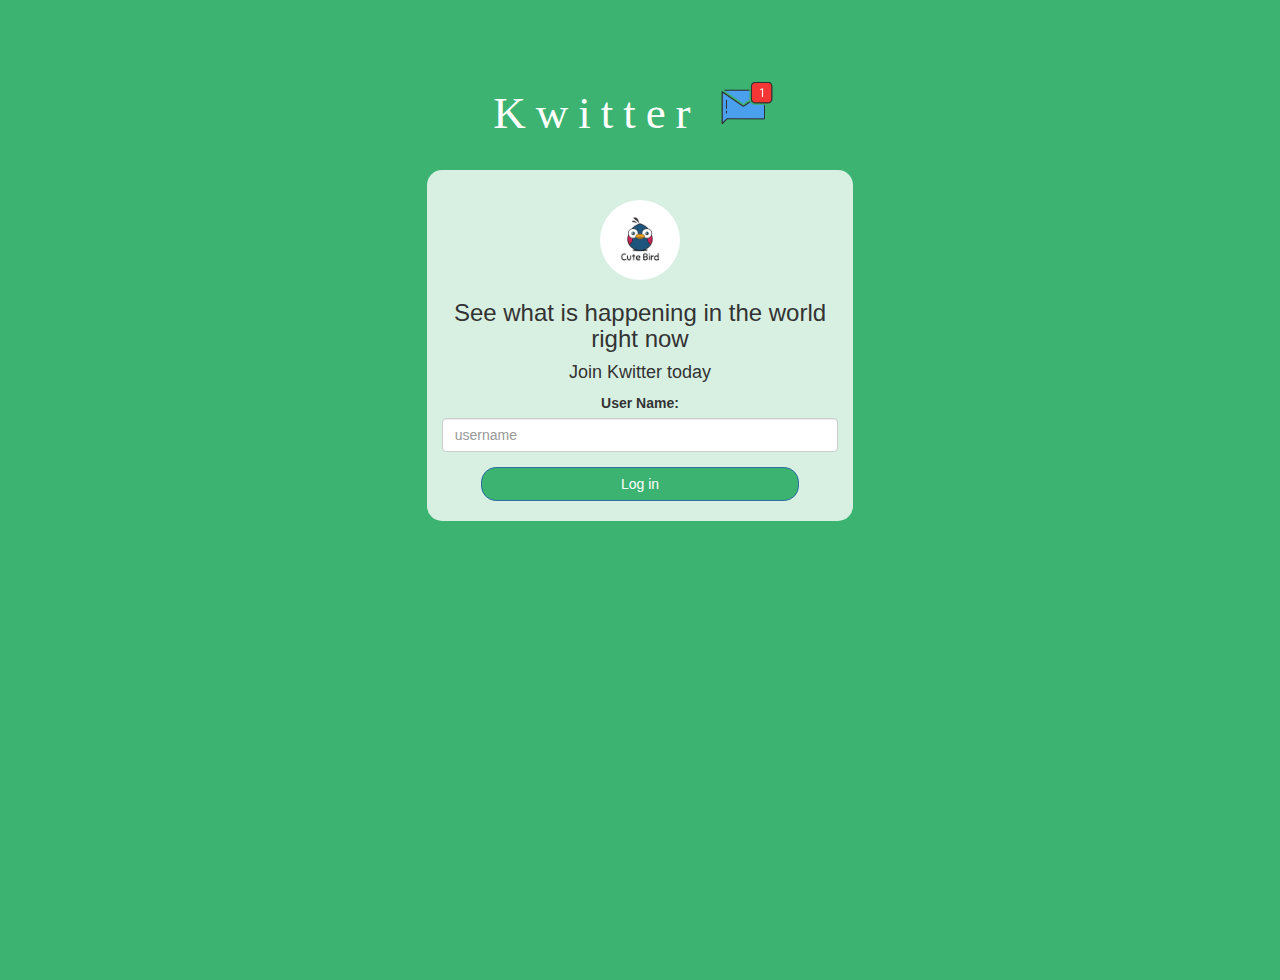
<file: index.html>
<!DOCTYPE html>
<html>
<head>
	<title>Kwitter</title>
<link href="https://fonts.googleapis.com/css?family=Yeon+Sung&display=swap" rel="stylesheet"><meta name="viewport" content="width=device-width, initial-scale=1">

<link rel="stylesheet" href="https://maxcdn.bootstrapcdn.com/bootstrap/3.4.0/css/bootstrap.min.css">
<script src="https://ajax.googleapis.com/ajax/libs/jquery/3.4.1/jquery.min.js"></script>
<script src="https://maxcdn.bootstrapcdn.com/bootstrap/3.4.0/js/bootstrap.min.js"></script>

<link rel="stylesheet" type="text/css" href="kwitter_room.css">
<script src="kwitter.js"></script>
</head>
<body>
<center>
	<h1 class="header">	
		Kwitter	<sup>
	<img src="m2.png">
	</sup>
</h1>
	<div class="col-lg-4 col-md-6 col-sm-6 col-xs-11 login_div">
	<img src="logo.png" class="logo">
		<h3 >See what is happening in the world right now</h3>
		<h4 >Join Kwitter today</h4>
		<div class="form-group">
		  <label >User Name:</label>
		  <input type="text" id="user_name" class="form-control" placeholder="username">
		</div>
		<button id="login_button" class="btn btn-primary" onclick=addUser()>Log in</button>
		<br><br>
	</div>
</center>
</body>
</html>
</file>
<file: kwitter_room.css>
html, body
{
  height: 100%;
  margin: 0;
}

body
{
background-color: mediumseagreen
}

.header
{
	color: white;font-family:'Lucida Sans' ;
    font-size: 45px;letter-spacing: 10px;margin-top: 80px;
}
.header img
{
	width: 80px;margin-left: -15px;
}

.login_div
{
	background: rgba(255,255,255,0.8);float: none;border-radius: 15px;
}

.logo
{
	width: 80px;margin-top: 30px;border-radius: 40px;
}

#login_button
{
	width: 80%;border-radius: 15px;
    background-color: mediumseagreen;
}

.room_name
{
	cursor: pointer;
	font-size: 20px;
}


#logout
{
	font-size: 20px; float: right;
}


#output
{
	padding: 10px; width:80%;background: rgba(255,255,255,0.8);border-radius: 15px;
}

.input_div_room_page
{
	width: 80%;
}

.input_div label
{
	color: white;font-size: 20px;
}


.input_div_message_page
{
	position: fixed;bottom: 0px;width: 100%;background: rgba(255,255,255,0.8);
}
.input_div_message_page label
{
	color: black;
}
.input_div_message_page #msg
{
	width: 80%;
}
.input_div_message_page button
{
	margin-top: 15px;
	width: 50%; 
}
.color_white
{
	color: white
}

.user_tick
{
	width:20px;
}
.message_h4
{
	padding-left:5px;color:grey;
}
</file>
